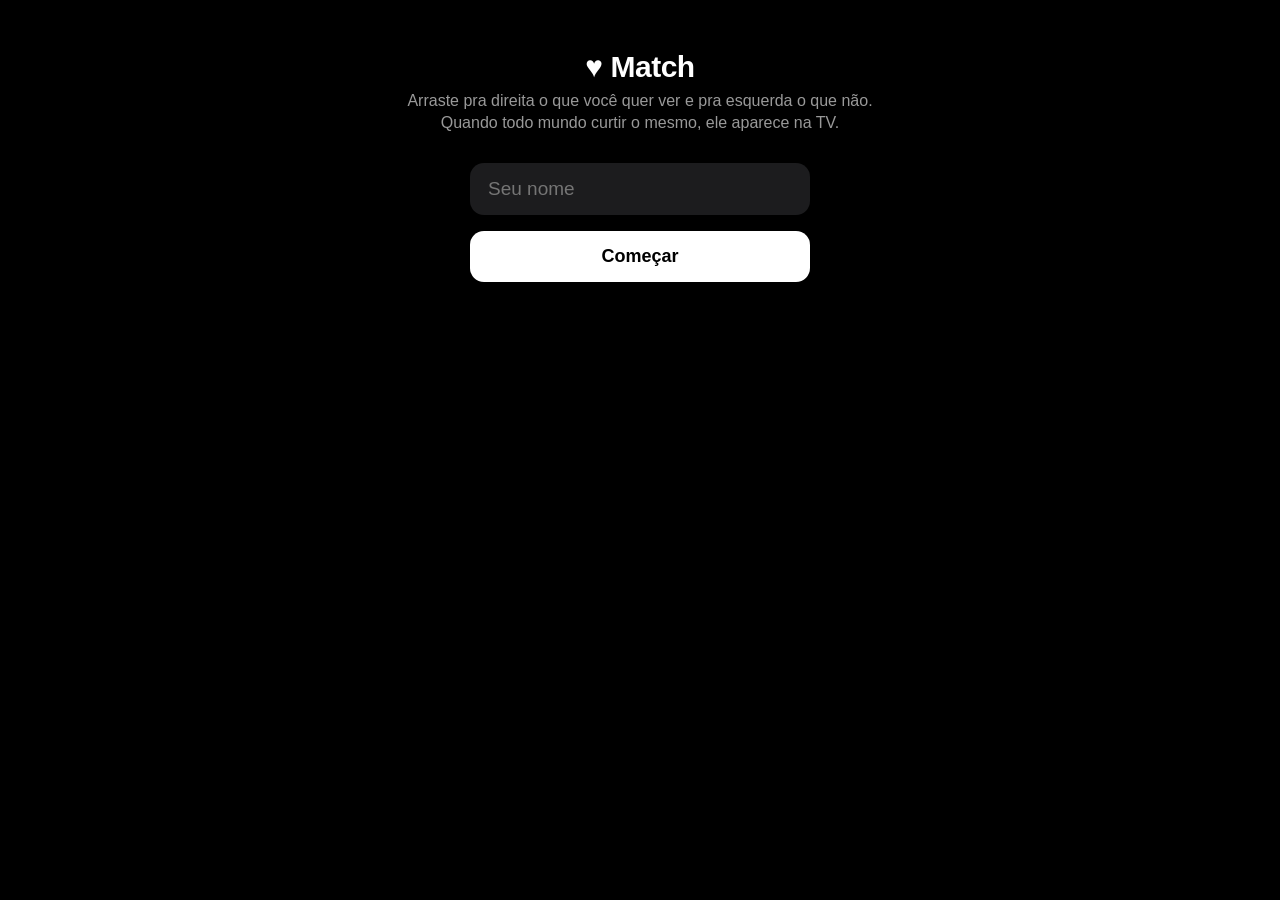
<file: app/src/main/assets/match.html>
<!doctype html>
<html lang="pt-BR">
<head>
<meta charset="utf-8">
<meta name="viewport" content="width=device-width, initial-scale=1, maximum-scale=1, user-scalable=no">
<meta name="theme-color" content="#000000">
<title>Match · Início</title>
<style>
  :root { color-scheme: dark; }
  * { box-sizing: border-box; -webkit-tap-highlight-color: transparent; }
  html, body { margin: 0; height: 100%; background: #000; color: #fff;
    font-family: -apple-system, BlinkMacSystemFont, "SF Pro Text", Inter, Roboto, sans-serif; overflow: hidden; }
  .screen { position: fixed; inset: 0; display: flex; flex-direction: column; align-items: center; padding: 22px; }
  h1 { font-size: 30px; letter-spacing: -0.5px; margin: 28px 0 6px; }
  p.sub { color: rgba(255,255,255,.6); margin: 0 0 28px; text-align: center; line-height: 1.4; }
  input { width: 100%; max-width: 340px; font-size: 19px; padding: 15px 18px; border-radius: 14px; border: 0;
    background: #1c1c1e; color: #fff; outline: none; }
  button.primary { margin-top: 16px; width: 100%; max-width: 340px; font-size: 18px; font-weight: 600; padding: 15px;
    border: 0; border-radius: 14px; background: #fff; color: #000; }
  #deck { position: relative; width: 100%; max-width: 380px; flex: 1; margin-top: 10px; }
  .card { position: absolute; inset: 0; border-radius: 22px; overflow: hidden; background: #1c1c1e;
    box-shadow: 0 18px 40px rgba(0,0,0,.6); transition: transform .35s ease, opacity .35s ease; touch-action: none; }
  .card img { width: 100%; height: 100%; object-fit: cover; display: block; }
  .card .info { position: absolute; left: 0; right: 0; bottom: 0; padding: 70px 18px 18px;
    background: linear-gradient(transparent, rgba(0,0,0,.92)); }
  .card .t { font-size: 24px; font-weight: 700; }
  .card .m { color: rgba(255,255,255,.75); margin-top: 4px; font-size: 15px; }
  .imdb { background: #f5c518; color: #000; font-weight: 700; border-radius: 4px; padding: 0 5px; margin-right: 4px; font-size: 13px; }
  .stamp { position: absolute; top: 26px; padding: 6px 14px; border: 3px solid; border-radius: 10px;
    font-size: 26px; font-weight: 800; opacity: 0; transform: rotate(-12deg); }
  .stamp.yes { left: 20px; color: #30d158; } .stamp.no { right: 20px; color: #ff453a; transform: rotate(12deg); }
  .buttons { display: flex; gap: 34px; padding: 18px 0 8px; }
  .round { width: 72px; height: 72px; border-radius: 50%; border: 0; font-size: 30px; background: #1c1c1e; color: #fff; }
  .round.yes { color: #30d158; } .round.no { color: #ff453a; }
  .hint { color: rgba(255,255,255,.45); font-size: 13px; }
  #match { display: none; background: radial-gradient(circle at 50% 30%, #3a1c4a, #000 70%); justify-content: center; }
  #match img { width: 64%; max-width: 260px; border-radius: 18px; box-shadow: 0 20px 50px rgba(0,0,0,.7); margin: 18px 0; }
  .big { font-size: 40px; font-weight: 800; letter-spacing: -1px; }
  .empty { color: rgba(255,255,255,.6); text-align: center; margin-top: 40%; line-height: 1.5; }
</style>
</head>
<body>
<div class="screen" id="join">
  <h1>♥ Match</h1>
  <p class="sub">Arraste pra direita o que você quer ver e pra esquerda o que não.<br>Quando todo mundo curtir o mesmo, ele aparece na TV.</p>
  <input id="name" placeholder="Seu nome" maxlength="20" autocomplete="off">
  <button class="primary" id="go">Começar</button>
</div>

<div class="screen" id="play" style="display:none">
  <div class="hint" id="people"></div>
  <div id="deck"></div>
  <div class="buttons">
    <button class="round no" id="no">✕</button>
    <button class="round yes" id="yes">♥</button>
  </div>
</div>

<div class="screen" id="match">
  <div class="big" id="mlabel">Deu match!</div>
  <div class="sub" id="mcount" style="color:rgba(255,255,255,.7)"></div>
  <img id="mimg" alt="">
  <div class="card-title" id="mtitle" style="font-size:24px;font-weight:700;text-align:center"></div>
  <p class="sub" style="margin-top:10px">Olha a TV 🍿</p>
</div>

<script>
let me = null, cards = [], i = 0, byKey = {}, shownKey = null;
const $ = (id) => document.getElementById(id);
const post = (path, body) => fetch(path, { method: 'POST', headers: { 'Content-Type': 'application/json' }, body: JSON.stringify(body) }).then(r => r.json());

$('name').value = localStorage.getItem('matchName') || '';
$('go').onclick = async () => {
  const name = $('name').value.trim();
  localStorage.setItem('matchName', name);
  me = (await post('/join', { name })).id;
  cards = (await fetch('/deck').then(r => r.json())).cards;
  cards.forEach(c => byKey[c.key] = c);
  $('join').style.display = 'none';
  $('play').style.display = 'flex';
  render();
  setInterval(poll, 1500);
};

function render() {
  const deck = $('deck');
  deck.innerHTML = '';
  if (i >= cards.length) {
    // The line never ends: the TV is fetching more, and they arrive on the next poll
    deck.innerHTML = '<div class="empty">Buscando mais opções pra vocês…<br><span class="hint">Ninguém curtiu o mesmo ainda, a gente continua.</span></div>';
    fetchMore();
    return;
  }
  for (let k = Math.min(i + 1, cards.length - 1); k >= i; k--) {
    const c = cards[k];
    const el = document.createElement('div');
    el.className = 'card';
    if (k > i) el.style.transform = 'scale(.95) translateY(12px)';
    el.innerHTML = `<img src="${c.poster || ''}" alt="">
      <div class="stamp yes">QUERO</div><div class="stamp no">PASSO</div>
      <div class="info"><div class="t">${esc(c.title)}</div>
      <div class="m">${c.imdb ? '<span class="imdb">IMDb</span>' + c.imdb + ' · ' : ''}${c.year || ''}${c.where ? ' · ' + esc(c.where) : ''}</div></div>`;
    deck.appendChild(el);
    if (k === i) drag(el, c);
  }
}

function drag(el, c) {
  let x0 = null, dx = 0;
  el.addEventListener('pointerdown', e => { x0 = e.clientX; el.style.transition = 'none'; el.setPointerCapture(e.pointerId); });
  el.addEventListener('pointermove', e => {
    if (x0 === null) return;
    dx = e.clientX - x0;
    el.style.transform = `translateX(${dx}px) rotate(${dx / 18}deg)`;
    el.querySelector('.yes').style.opacity = Math.max(0, dx / 100);
    el.querySelector('.no').style.opacity = Math.max(0, -dx / 100);
  });
  el.addEventListener('pointerup', () => {
    el.style.transition = '';
    if (Math.abs(dx) > 90) decide(dx > 0); else { el.style.transform = ''; el.querySelectorAll('.stamp').forEach(s => s.style.opacity = 0); }
    x0 = null; dx = 0;
  });
}

async function decide(like) {
  const c = cards[i];
  if (!c) return;
  const el = $('deck').lastChild;
  if (el) { el.style.transform = `translateX(${like ? 600 : -600}px) rotate(${like ? 25 : -25}deg)`; el.style.opacity = 0; }
  i++;
  setTimeout(render, 220);
  const s = await post('/vote', { id: me, key: c.key, like });
  show(s);
}

$('yes').onclick = () => decide(true);
$('no').onclick = () => decide(false);

async function poll() {
  show(await fetch('/state').then(r => r.json()));
  // Keep a few cards ahead of the swiping thumb
  if (cards.length - i < 8) fetchMore();
}

let fetching = false;
async function fetchMore() {
  if (fetching) return;
  fetching = true;
  try {
    const more = (await fetch('/deck?from=' + cards.length).then(r => r.json())).cards;
    if (more.length) {
      const wasEmpty = i >= cards.length;
      more.forEach(c => { cards.push(c); byKey[c.key] = c; });
      if (wasEmpty) render();
    }
  } catch (e) { /* the next poll tries again */ }
  fetching = false;
}

function show(s) {
  $('people').textContent = s.people === 1 ? 'Só você por enquanto. Chama mais gente pelo QR da TV' : s.people + ' pessoas escolhendo';
  if (!s.match && shownKey) {
    // The TV asked for another match: back to swiping
    shownKey = null;
    $('match').style.display = 'none';
    $('play').style.display = 'flex';
  }
  if (s.match && byKey[s.match] && s.match !== shownKey) {
    shownKey = s.match;
    const c = byKey[s.match];
    $('mimg').src = c.poster || '';
    $('mtitle').textContent = c.title;
    $('mlabel').textContent = 'Deu match!';
    $('mcount').textContent = 'Todo mundo curtiu';
    $('play').style.display = 'none';
    $('match').style.display = 'flex';
    if (navigator.vibrate) navigator.vibrate([80, 60, 120]);
  }
}

function esc(t) { return (t || '').replace(/[&<>"]/g, ch => ({ '&': '&amp;', '<': '&lt;', '>': '&gt;', '"': '&quot;' }[ch])); }
</script>
</body>
</html>
</file>
